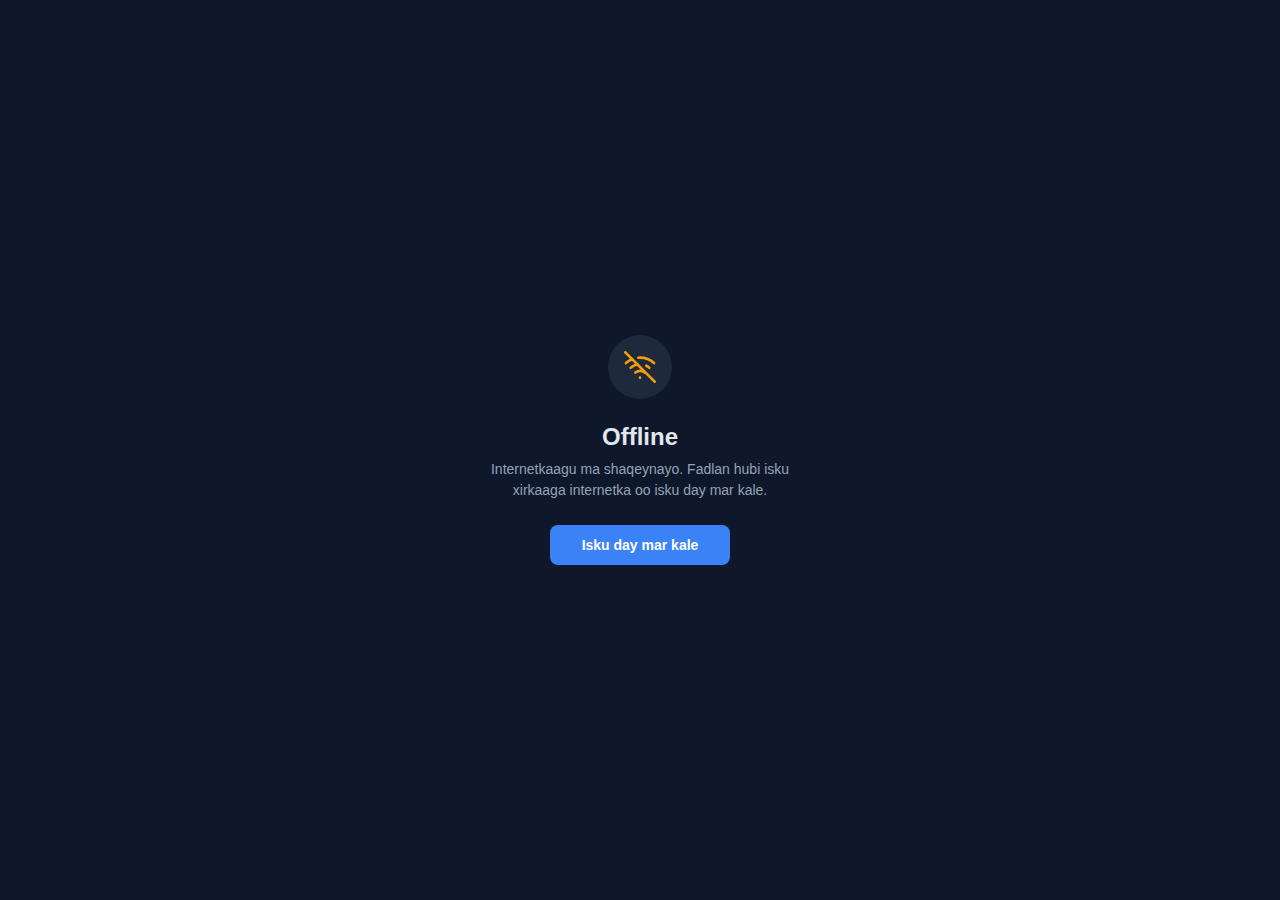
<file: public/offline.html>
<!DOCTYPE html>
<html lang="so">
<head>
  <meta charset="UTF-8" />
  <meta name="viewport" content="width=device-width, initial-scale=1.0" />
  <title>Offline - DeemaHa</title>
  <style>
    * { margin: 0; padding: 0; box-sizing: border-box; }
    body {
      min-height: 100vh;
      display: flex;
      align-items: center;
      justify-content: center;
      background: #0f172a;
      color: #e2e8f0;
      font-family: -apple-system, BlinkMacSystemFont, 'Segoe UI', sans-serif;
      text-align: center;
      padding: 1.5rem;
    }
    .container { max-width: 320px; }
    .icon {
      width: 64px; height: 64px; margin: 0 auto 1.5rem;
      border-radius: 50%;
      background: #1e293b;
      display: flex; align-items: center; justify-content: center;
    }
    .icon svg { width: 32px; height: 32px; stroke: #f59e0b; }
    h1 { font-size: 1.5rem; margin-bottom: 0.5rem; }
    p { font-size: 0.875rem; color: #94a3b8; line-height: 1.5; margin-bottom: 1.5rem; }
    button {
      background: #3b82f6; color: white; border: none;
      padding: 0.75rem 2rem; border-radius: 0.5rem;
      font-size: 0.875rem; font-weight: 600; cursor: pointer;
    }
    button:active { opacity: 0.8; }
  </style>
</head>
<body>
  <div class="container">
    <div class="icon">
      <svg viewBox="0 0 24 24" fill="none" stroke-width="2" stroke-linecap="round" stroke-linejoin="round">
        <line x1="1" y1="1" x2="23" y2="23"/>
        <path d="M16.72 11.06A10.94 10.94 0 0 1 19 12.55"/>
        <path d="M5 12.55a10.94 10.94 0 0 1 5.17-2.39"/>
        <path d="M10.71 5.05A16 16 0 0 1 22.56 9"/>
        <path d="M1.42 9a15.91 15.91 0 0 1 4.7-2.88"/>
        <path d="M8.53 16.11a6 6 0 0 1 6.95 0"/>
        <line x1="12" y1="20" x2="12.01" y2="20"/>
      </svg>
    </div>
    <h1>Offline</h1>
    <p>Internetkaagu ma shaqeynayo. Fadlan hubi isku xirkaaga internetka oo isku day mar kale.</p>
    <button onclick="location.reload()">Isku day mar kale</button>
  </div>
</body>
</html>
</file>
